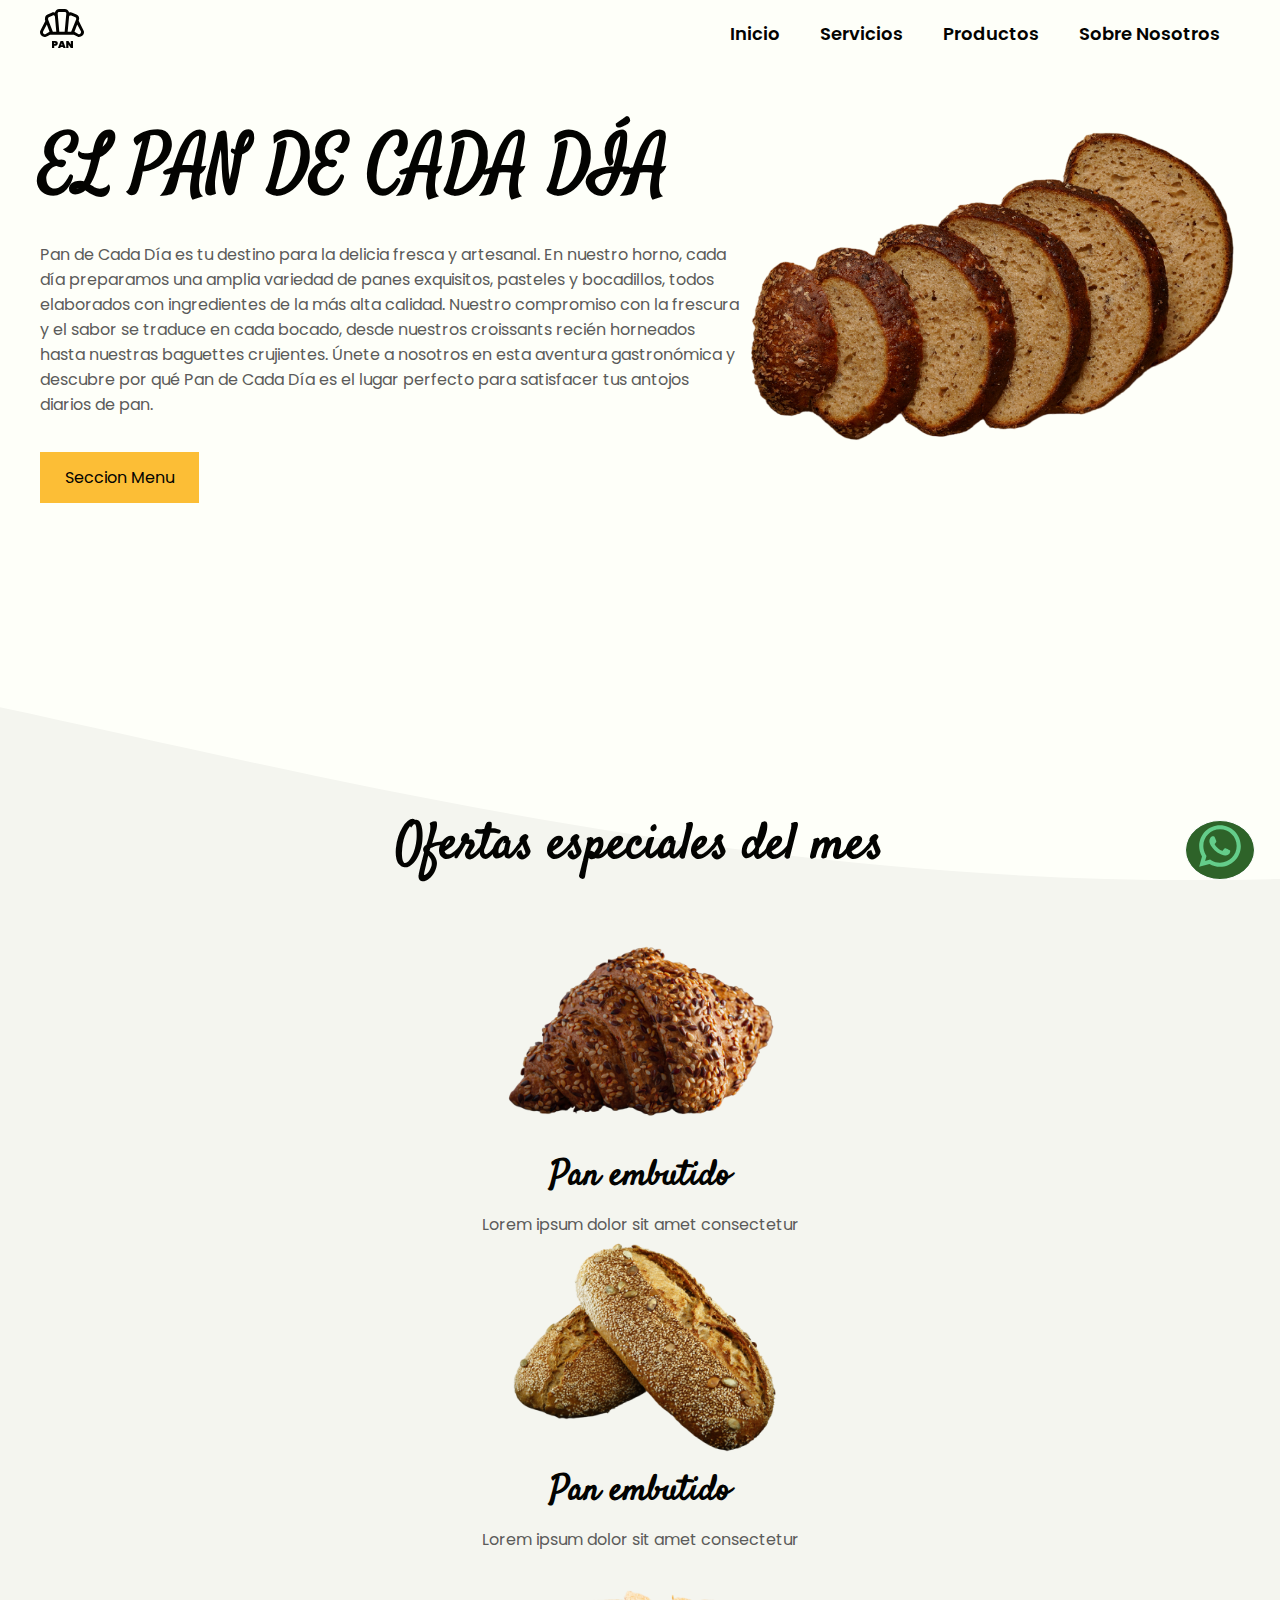
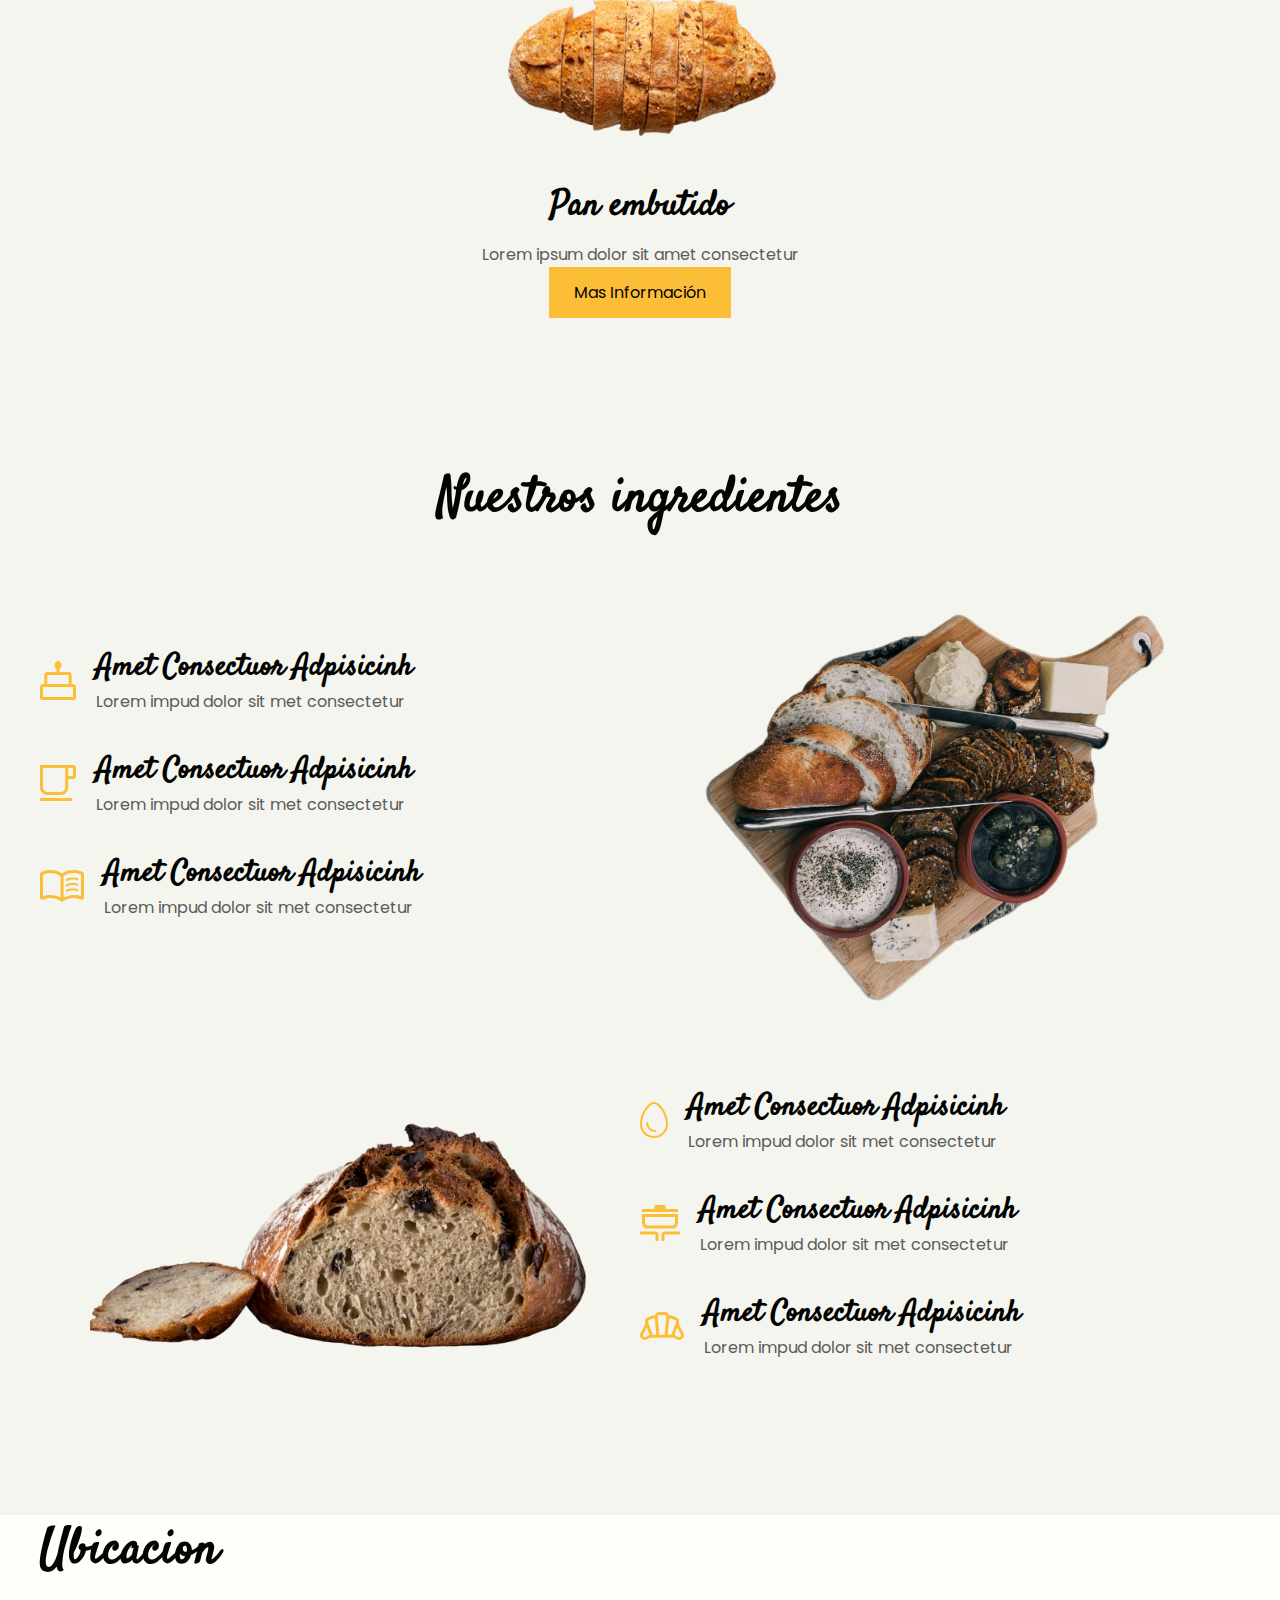
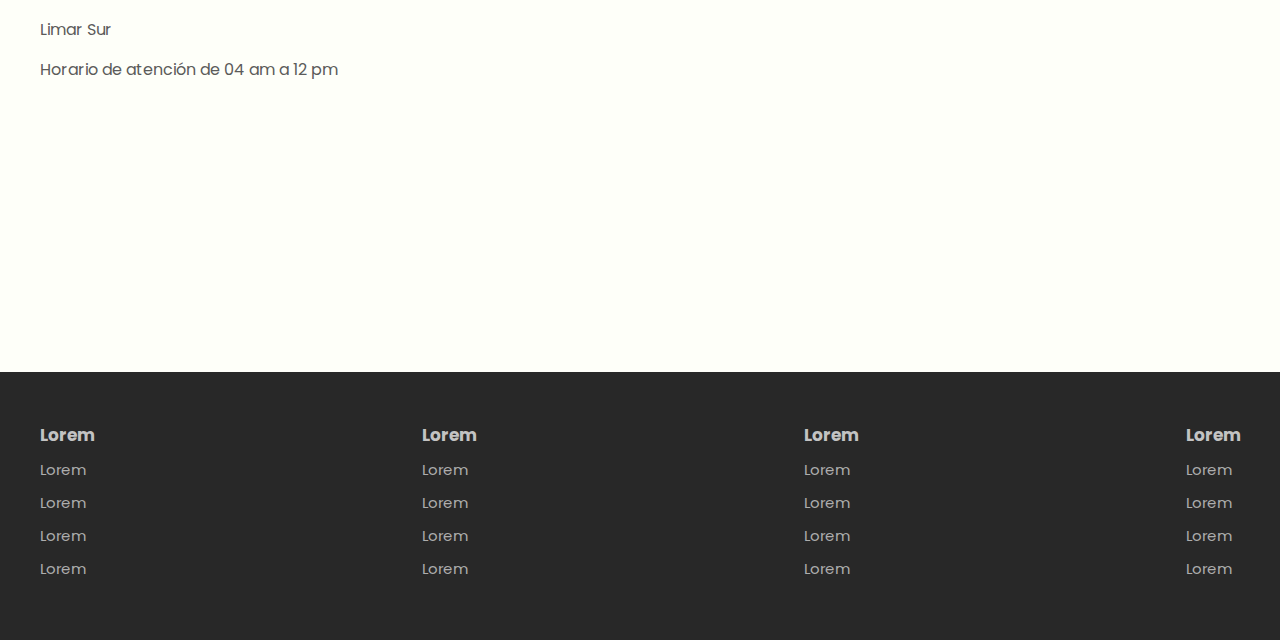
<file: index.html>
<!DOCTYPE html>
<html lang="es">
<head>
    <meta charset="UTF-8">
    <meta name="viewport" content="width=device-width, initial-scale=1.0">
    <title>Inicio - El Pan De Cada Día</title>
    <link rel="stylesheet" href="style.css">
</head>
<body>
    <header class="header">
        <div class="container-wsp">
            <section>
                <a href="https://wa.me/51982851717?text=Hola quiero información de su negocio" target="_blank">
                    <img class="boton-wsp" src="images/whatsapp-line.svg">
                </a>
            <br><br>
            </section>
        </div>
        <div class="menu container">
            <a href="#" class="logo"><img src="images/logo.svg" alt="logo"></a>
            <input type="checkbox" id="menu"/>
            <label for="menu">
                <img src="images/menu.png" class="menu-icono" alt="menu">
            </label>
            
            <nav class="navbar">
                <ul>
                    <li><a href="">Inicio</a></li>
                    <li><a href="servicios.html">Servicios</a></li>
                    <li><a href="productos.html">Productos</a></li>
                    <li><a href="nosotros.html">Sobre Nosotros</a></li>
                </ul>
            </nav>
        </div>

        <div class="header-content container">
            <div class="header-txt">
                <h1>EL PAN DE CADA DÍA</h1>
                <p>
                    Pan de Cada Día es tu destino para la delicia
                    fresca y artesanal. En nuestro horno, cada día
                    preparamos una amplia variedad de panes exquisitos,
                    pasteles y bocadillos, todos elaborados con ingredientes
                    de la más alta calidad. Nuestro compromiso con la frescura
                    y el sabor se traduce en cada bocado, desde nuestros
                    croissants recién horneados hasta nuestras baguettes
                    crujientes. Únete a nosotros en esta aventura gastronómica
                    y descubre por qué Pan de Cada Día es el lugar perfecto
                    para satisfacer tus antojos diarios de pan.
                </p>
                <a href="#" class="btn-1">Seccion menu</a>
            </div>
            <div class="header-img">
                <img src="images/right.png" alt="">
            </div>
        </div>
    </header>

    <section class="ofert">
        <h2>Ofertas especiales del mes</h2>
        <div class="ofert-contect container">
            <div class="ofert-1">
                <img src="images/pr1.png" alt="">
                <h3> Pan embutido</h3>
                <p>
                    Lorem ipsum dolor sit amet consectetur 
                </p>
            </div>
            <div class="ofert-1">
                <img src="images/pr2.png" alt="">
                <h3> Pan embutido</h3>
                <p>
                    Lorem ipsum dolor sit amet consectetur 
                </p>
            </div>
            <div class="ofert-1">
                <img src="images/pr3.png" alt="">
                <h3> Pan embutido</h3>
                <p>
                    Lorem ipsum dolor sit amet consectetur 
                </p>
            </div>
        </div>
        <a href="#" class="btn-1">Mas Información</a>
    </section>

    <section class ="ingredient">
        <h2>Nuestros ingredientes</h2>
        <div class="ingredient-content container">
            <div class="ingredient-1">
                <div class="ingredient-txt">
                    <div class="ingredient-info">
                        <img src="images/i1.svg" alt="">
                        <div class="ingredient-in">
                            <h3>amet consectuor adpisicinh</h3>
                            <p>
                                Lorem impud dolor sit met consectetur
                            </p>
                        </div>
                    </div>
                    <div class="ingredient-info">
                        <img src="images/i2.svg" alt="">
                        <div class="ingredient-in">
                            <h3>amet consectuor adpisicinh</h3>
                            <p>
                                Lorem impud dolor sit met consectetur
                            </p>
                        </div>
                    </div>
                    <div class="ingredient-info">
                        <img src="images/i3.svg" alt="">
                        <div class="ingredient-in">
                            <h3>amet consectuor adpisicinh</h3>
                            <p>
                                Lorem impud dolor sit met consectetur
                            </p>
                        </div>
                    </div>
                </div>
                <div class="ingredient-img">
                    <img src="images/in1.png">
                </div>
            </div>
            <div class="ingredient-1">
                <div class="ingredient-img">
                    <img src="images/in2.png" alt="">
                </div>
                <div class="ingredient-txt">
                    <div class="ingredient-info">
                        <img src="images/i4.svg" alt="">
                        <div class="ingredient-in">
                            <h3>amet consectuor adpisicinh</h3>
                            <p>
                                Lorem impud dolor sit met consectetur
                            </p>
                        </div>
                    </div>
                    <div class="ingredient-info">
                        <img src="images/i5.svg" alt="">
                        <div class="ingredient-in">
                            <h3>amet consectuor adpisicinh</h3>
                            <p>
                                Lorem impud dolor sit met consectetur
                            </p>
                        </div>
                    </div>
                    <div class="ingredient-info">
                        <img src="images/i6.svg" alt="">
                        <div class="ingredient-in">
                            <h3>amet consectuor adpisicinh</h3>
                            <p>
                                Lorem impud dolor sit met consectetur
                            </p>
                        </div>
                    </div>
                </div>
            </div>
        </div>
    </section>

    <section class="geo container">
        <div class="geo-1">
            <h2>Ubicacion</h2>
            <p>Limar Sur</p>
            <p>Horario de atención de 04 am a 12 pm</p>
        </div>
        <div class="geo-2">
            <iframe class ="map" src="https://www.google.com/maps/embed?pb=!1m18!1m12!1m3!1d3127.6173626228!2d-76.93528494170255!3d-12.222358906729832!2m3!1f0!2f0!3f0!3m2!1i1024!2i768!4f13.1!3m3!1m2!1s0x9105bbe84cf68b5b%3A0xd01560b55fd7771e!2sMariategui!5e0!3m2!1ses!2spe!4v1699144428067!5m2!1ses!2spe" style="border:0;" allowfullscreen="" loading="lazy" referrerpolicy="no-referrer-when-downgrade"></iframe>
        </div>
    </section>

    <footer class="footer">
        <div class="footer-content container">
            <div class="link">
                <h3>Lorem</h3>
                <ul>
                    <li><a href="#">Lorem</a></li>
                    <li><a href="#">Lorem</a></li>
                    <li><a href="#">Lorem</a></li>
                    <li><a href="#">Lorem</a></li>
                </ul>
            </div>
            <div class="link">
                <h3>Lorem</h3>
                <ul>
                    <li><a href="#">Lorem</a></li>
                    <li><a href="#">Lorem</a></li>
                    <li><a href="#">Lorem</a></li>
                    <li><a href="#">Lorem</a></li>
                </ul>
            </div>
            <div class="link">
                <h3>Lorem</h3>
                <ul>
                    <li><a href="#">Lorem</a></li>
                    <li><a href="#">Lorem</a></li>
                    <li><a href="#">Lorem</a></li>
                    <li><a href="#">Lorem</a></li>
                </ul>
            </div>
            <div class="link">
                <h3>Lorem</h3>
                <ul>
                    <li><a href="#">Lorem</a></li>
                    <li><a href="#">Lorem</a></li>
                    <li><a href="#">Lorem</a></li>
                    <li><a href="#">Lorem</a></li>
                </ul>
            </div>
        </div>
    </footer>
    
</body>
</html>
</file>
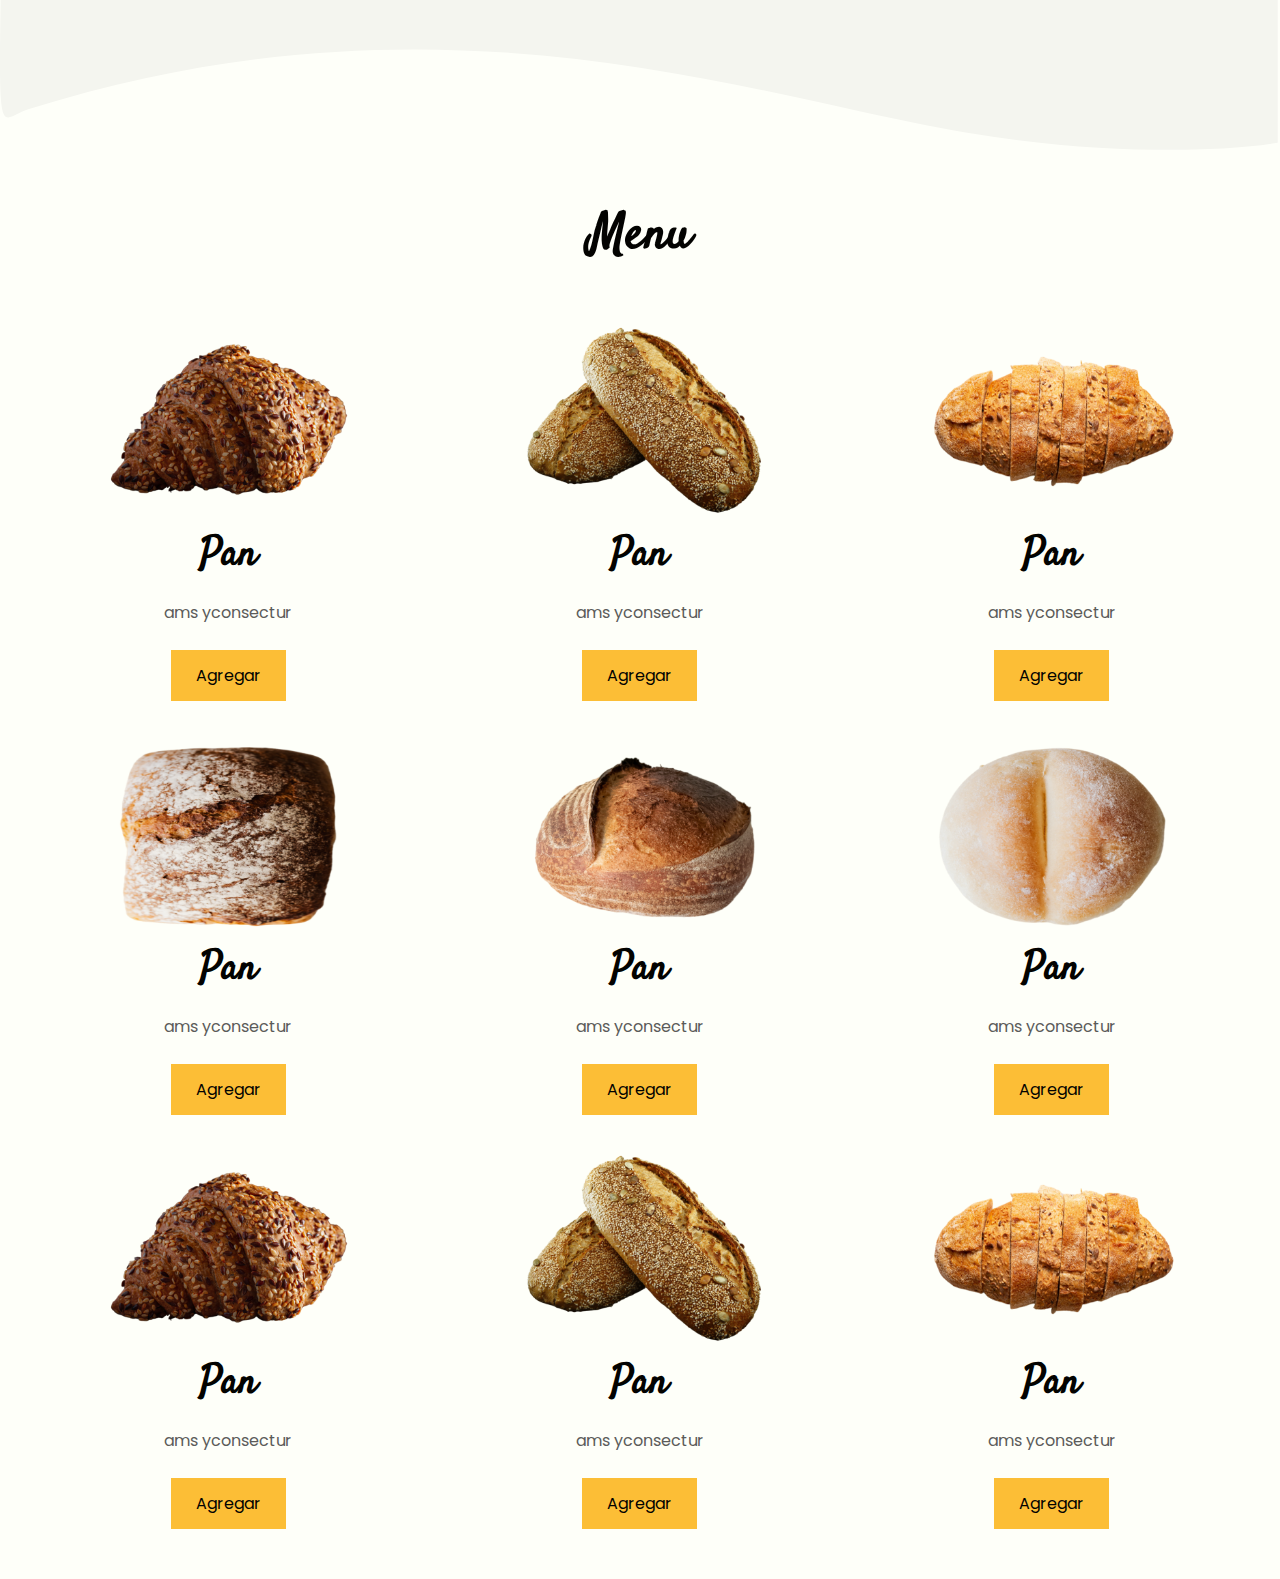
<file: productos.html>
<!DOCTYPE html>
<html lang="es">
<head>
    <meta charset="UTF-8">
    <meta name="viewport" content="width=device-width, initial-scale=1.0">
    <title>Productos - El Pan De Cada Día</title>
    <link rel="stylesheet" href="style.css">
</head>
<body>
    <section class="bg-ingredient"></section>
    <main class="menu-pan container">
        <h2>Menu</h2>
        <div class="menu-content">
            <div class="menu-1">
                <img src="images/pr1.png" alt="">
                <h3>Pan</h3>
                <p>
                    ams yconsectur
                </p>
                <a href="#" class="btn-1">Agregar</a>
            </div>
            <div class="menu-1">
                <img src="images/pr2.png" alt="">
                <h3>Pan</h3>
                <p>
                    ams yconsectur
                </p>
                <a href="#" class="btn-1">Agregar</a>
            </div>
            <div class="menu-1">
                <img src="images/pr3.png" alt="">
                <h3>Pan</h3>
                <p>
                    ams yconsectur
                </p>
                <a href="#" class="btn-1">Agregar</a>
            </div>
            <div class="menu-1">
                <img src="images/pr4.png" alt="">
                <h3>Pan</h3>
                <p>
                    ams yconsectur
                </p>
                <a href="#" class="btn-1">Agregar</a>
            </div>
            <div class="menu-1">
                <img src="images/pr5.png" alt="">
                <h3>Pan</h3>
                <p>
                    ams yconsectur
                </p>
                <a href="#" class="btn-1">Agregar</a>
            </div>
            <div class="menu-1">
                <img src="images/pr6.png" alt="">
                <h3>Pan</h3>
                <p>
                    ams yconsectur
                </p>
                <a href="#" class="btn-1">Agregar</a>
            </div>
            <div class="menu-1">
                <img src="images/pr1.png" alt="">
                <h3>Pan</h3>
                <p>
                    ams yconsectur
                </p>
                <a href="#" class="btn-1">Agregar</a>
            </div>
            <div class="menu-1">
                <img src="images/pr2.png" alt="">
                <h3>Pan</h3>
                <p>
                    ams yconsectur
                </p>
                <a href="#" class="btn-1">Agregar</a>
            </div>
            <div class="menu-1">
                <img src="images/pr3.png" alt="">
                <h3>Pan</h3>
                <p>
                    ams yconsectur
                </p>
                <a href="#" class="btn-1">Agregar</a>
            </div>
        </div>
    </main>
</body>
</html>
</file>
<file: style.css>
@import url('https://fonts.googleapis.com/css2?family=Poppins:wght@400;500;600;700;800&family=Satisfy&display=swap');

/*
font-family: 'Poppins', sans-serif;
font-family: 'Satisfy', cursive;
*/

*{
    margin: 0;
    padding: 0;
    box-sizing: border-box;
    text-decoration: none;
    list-style: none;
}

body{
    font-family: 'Poppins', sans-serif;
    background-color: #FEFFF9;
}

.container{
    max-width: 1200px;
    margin: 0 auto;
}

.header{
    display: flex;
    align-items: center;
    min-height: 70vh;
}

.menu{
    position: absolute;
    top: 0;
    left: 0;
    right: 0;
    display: flex;
    align-items: center;
    justify-content: space-between;
}

.menu .navbar ul li{
    position: relative;
    float: left;
}

.menu .navbar ul li a{
    font-size: 18px;
    padding: 20px;
    color: #030301;
    display: block;
    font-weight: 600;
}

.menu .navbar ul li a:hover{
    color:#FCBE36;
}

#menu{
    display: none;
}

.menu-icono{
    width: 25px;
}

.menu label {
    cursor: pointer;
    display: none;
}
.header-txt h1{
    font-family: 'Satisfy', cursive;
    color: #030301;
    font-size: 70px;
    line-height: 80px;
    margin-bottom: 35px;
}

.header-txt p{
    font-size: 16px;
    color: #5B5B5A;
    margin-bottom: 35px;
}

.btn-1{
    display: inline-block;
    padding: 13px 25px;
    background-color: #FCBE36;
    color: #030301;
    font-size: 16px;
    text-transform: capitalize;
}

.btn-1.hover{
    background-color: #cf9d30;
}

.header-content{
    display: flex;
}

.header.txt{
    width: 50%;
}

.header-img{
    width: 50%;
    text-align: right;
}
 .header-img img{
    width: 500px;
 }

 .ofert{
    background-image: url(images/up.svg);
    background-position: top center;
    background-repeat: no-repeat;
    background-size: cover;
    padding: 100px 0;
    text-align: center;
 }

 .ofert h2{
    font-size: 50px;
    color: #030301;
    font-family: 'Satisfy',cursive;
    margin: 80px 0 40px 0;
 }

 .ofert-content{
    display: flex;
    justify-content: space-between;
    margin-bottom: 45px;
 }

 .ofert-1 img{
    width: 280px;
 }

 .ofert-1 h3{
    font-family:'Satisfy', cursive;
    color: #030301;
    font-size: 35px;
    margin-bottom: 10px;
 }

 .ofert-1 p{
    font-size: 16px;
    color:#5B5B5A
 }

 .ingredient{
    margin-top: -5px;
    padding: 50px 0;
    background-color: #F4F5EF;
    text-align: center;
 }

 .ingredient h2{
    font-size: 50px;
    color: #030301;
    font-family: 'Satisfy',cursive;
    margin-bottom: 50px;

 }

 .ingredient-1 {
    display: flex;
    align-items: center;
    margin-bottom: 70px;
 }

 .ingredient-info{
    display: flex;
    align-items: center;
    text-align: left;
    margin-bottom: 35px;
 }

 .ingredient-txt{
    width: 50%;
 }

 .ingredient-in {
    margin-left: 20px;
 }

 .ingredient-in h3{
    font-family:'Satisfy',cursive;
    color: #030301;
    font-size: 30px;
    text-transform: capitalize;
 }

 .ingredient-in p{
    color: #5B5B5A;
    font-size: 16px;
 }

 .ingredient-img{
    width: 50%;
 }

 .ingredient-img img{
    width: 500px;
 }

 .bg-ingredient{
    background-image: url(images/bottom.svg);
    background-position: center bottom;
    background-repeat: no-repeat;
    background-size: cover;
    height: 150px;
 }

 .menu-pan{
    padding: 50px 0;
    text-align: center;
 }

 .menu-pan h2{
    font-size: 50px;
    color: #030301;
    font-family: 'Satisfy',cursive;
    margin-bottom: 50px;
 }

 .menu-content{
    display: grid;
    grid-template-columns: repeat(3,1fr);
    grid-gap: 35px
 }

 .menu-1 img{
    width: 250px;
 }

 .menu-1 h3{
    font-size: 40px;
    color: #030301;
    font-family: 'Satisfy', cursive;
    margin-bottom: 15px;
 }

 .menu-1 p{
    font-size: 16px;
    color: #5B5B5A;
    margin-bottom: 25px;
 }

 .geo {
    padding: 100 px 0;
    display: flex;
 }

 .geo-1, .geo-2{
    width: 50%;
 }

 .geo-1 h2{
    font-size: 50px;
    color: #030301;
    font-family: 'Satisfy', cursive;
    margin-bottom: 30px;
 }

 .geo-1 p {
    font-size: 16px;
    color: #5B5B5A;
    margin-bottom: 15px;
 }

 .map {
    width: 600px;
    height: 450px;
 }

 .footer{
    padding: 50px 0;
    background-color: #282828;
 }

 .footer-content{
    display: flex;
    justify-content: space-between;
 }

 .link h3 {
    color: #C3C3C3;
    font-size: 17px;
    margin-bottom: 10px;
 }

 .link a{
    color: #ADADAD;
    font-size: 15px;
    display: block;
    margin-bottom: 10px;
 }

 .link a:hover{
    color: #FCBE36;
 } 

 @media(max-width:991px){
    .menu{
        padding: 30px;
    }

    .menu label{
        display: initial;
    }

    .menu .navbar{
        position: absolute;
        top: 100%;
        left: 0;
        right: 0;
        background-color: #303030;
        display: none;
    }

    .menu .navbar ul li{
        width: 100%;
    }
    .menu .navbar ul li a{
        color: #FEFFF9;
    }

    #menu:checked ~ .navbar{
        display: initial;
    }

    .header{
        min-height: 0vh;
    }

    .header-content{
        flex-direction: column;
        padding: 100px 30px 30px 30px;
        text-align: center;
    }

    .header-txt {
        width: 100%;
        margin-bottom: 35px;
    }

    .header-txt h1{
        font-size: 60px;
        line-height: 70px;
        margin-bottom: 25px;
    }

    .header-img{
        width: 100%;
    }

    .header-img img{
        width: 100%;
    }

    .ofert{
        padding: 30px;
        background-color: #F4F5EF;
    }

    .ofert h2{
        margin: 0;
    }

    .ofert-content{
        flex-direction: column;
        margin-bottom: 15px;
    }

    .ofert-1{
        padding: 0 25px;
        margin-bottom: 25px;
    }

    .ingredient{
        padding: 30px;
    }

    .ingredient-1{
        flex-direction: column;
    }

    .ingredient-txt{
        width: 100%;
    }

    .ingredient-in{
        margin-left: 40px;
    }

    .ingredient-img{
        width: 100%;
        order: 2;
    }

    .ingredient-img img{
        width: 100%;
    }

    .bg-ingredient{
        display:none;
    }

    .menu-pan{
        padding: 30px;
    }

    .menu-pan h2{
        margin-bottom: 10px;
    }

    .menu-content{
        grid-template-columns: repeat(1,1fr);
    }

    .menu-1 img{
        width: 70%;
    }

    .geo{
        padding: 0 30px 30px 30px;
        flex-direction: column;
        text-align: center;
    }

    .geo-1, .geo-2{
        width: 100%;
    }

    .map{
        width: 300px;
        height: 350px;
    }

    .footer{
        padding: 30px;
    }

    .footer-content{
        flex-direction: column;
        text-align: center;
    }
 }

/*color de wsp*/
.container-wsp{
    background-color: #2E6329;
    border: 1px solid #FFF;
    position: fixed;
    z-index: 999;
    border-radius: 50%;
    width: 70px; /* Ajusta el tamaño deseado */
    height: 60px; /* Ajusta el tamaño deseado */
    bottom: 20px;
    right: 25px;
    display: flex;
    justify-content: center;
    transition: ease 0.3s;
    animation: efecto 1.2s infinite;
}
.container-wsp:hover{
    transform: scale(1.1);
    transition: 0.3s;
}
.boton-wsp{
    width: 50px;
    transition: ease 1s;
}

@keyframes efecto{
    0%{
        box-shadow: 0 0 0 0 rgba(0,0,0,0.85);
    }
    100%{
        box-shadow: 0 0 0 25px rgba(0,0,0,0.0);
    }
}
</file>
